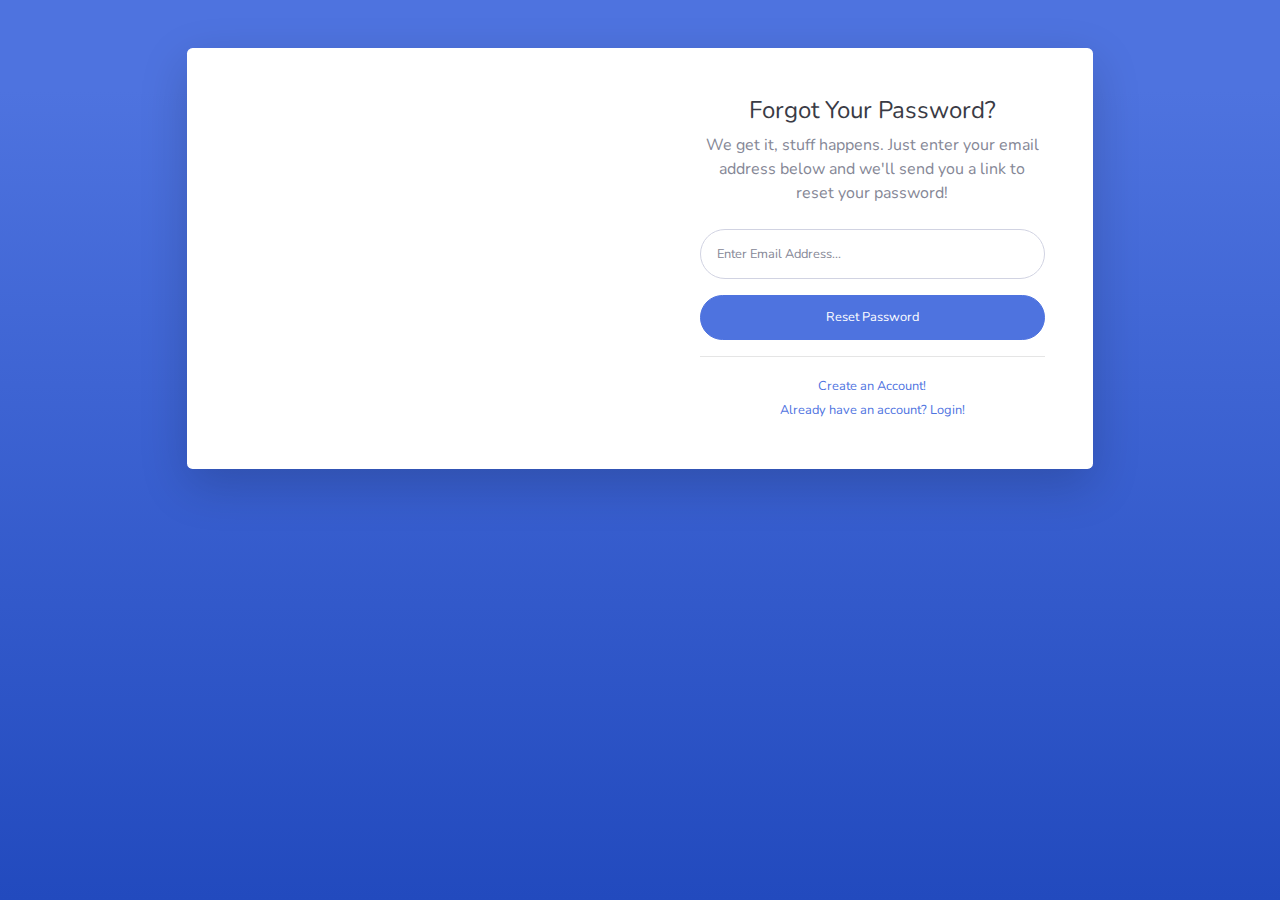
<file: temp/forgot-password.html>
<!DOCTYPE html>
<html lang="en">

<head>

  <meta charset="utf-8">
  <meta http-equiv="X-UA-Compatible" content="IE=edge">
  <meta name="viewport" content="width=device-width, initial-scale=1, shrink-to-fit=no">
  <meta name="description" content="">
  <meta name="author" content="">

  <title>SB Admin 2 - Forgot Password</title>

  <!-- Custom fonts for this template-->
  <link href="vendor/fontawesome-free/css/all.min.css" rel="stylesheet" type="text/css">
  <link href="https://fonts.googleapis.com/css?family=Nunito:200,200i,300,300i,400,400i,600,600i,700,700i,800,800i,900,900i" rel="stylesheet">

  <!-- Custom styles for this template-->
  <link href="css/sb-admin-2.min.css" rel="stylesheet">

</head>

<body class="bg-gradient-primary">

  <div class="container">

    <!-- Outer Row -->
    <div class="row justify-content-center">

      <div class="col-xl-10 col-lg-12 col-md-9">

        <div class="card o-hidden border-0 shadow-lg my-5">
          <div class="card-body p-0">
            <!-- Nested Row within Card Body -->
            <div class="row">
              <div class="col-lg-6 d-none d-lg-block bg-password-image"></div>
              <div class="col-lg-6">
                <div class="p-5">
                  <div class="text-center">
                    <h1 class="h4 text-gray-900 mb-2">Forgot Your Password?</h1>
                    <p class="mb-4">We get it, stuff happens. Just enter your email address below and we'll send you a link to reset your password!</p>
                  </div>
                  <form class="user">
                    <div class="form-group">
                      <input type="email" class="form-control form-control-user" id="exampleInputEmail" aria-describedby="emailHelp" placeholder="Enter Email Address...">
                    </div>
                    <a href="login.html" class="btn btn-primary btn-user btn-block">
                      Reset Password
                    </a>
                  </form>
                  <hr>
                  <div class="text-center">
                    <a class="small" href="register.html">Create an Account!</a>
                  </div>
                  <div class="text-center">
                    <a class="small" href="login.html">Already have an account? Login!</a>
                  </div>
                </div>
              </div>
            </div>
          </div>
        </div>

      </div>

    </div>

  </div>

  <!-- Bootstrap core JavaScript-->
  <script src="vendor/jquery/jquery.min.js"></script>
  <script src="vendor/bootstrap/js/bootstrap.bundle.min.js"></script>

  <!-- Core plugin JavaScript-->
  <script src="vendor/jquery-easing/jquery.easing.min.js"></script>

  <!-- Custom scripts for all pages-->
  <script src="js/sb-admin-2.min.js"></script>

</body>

</html>
</file>
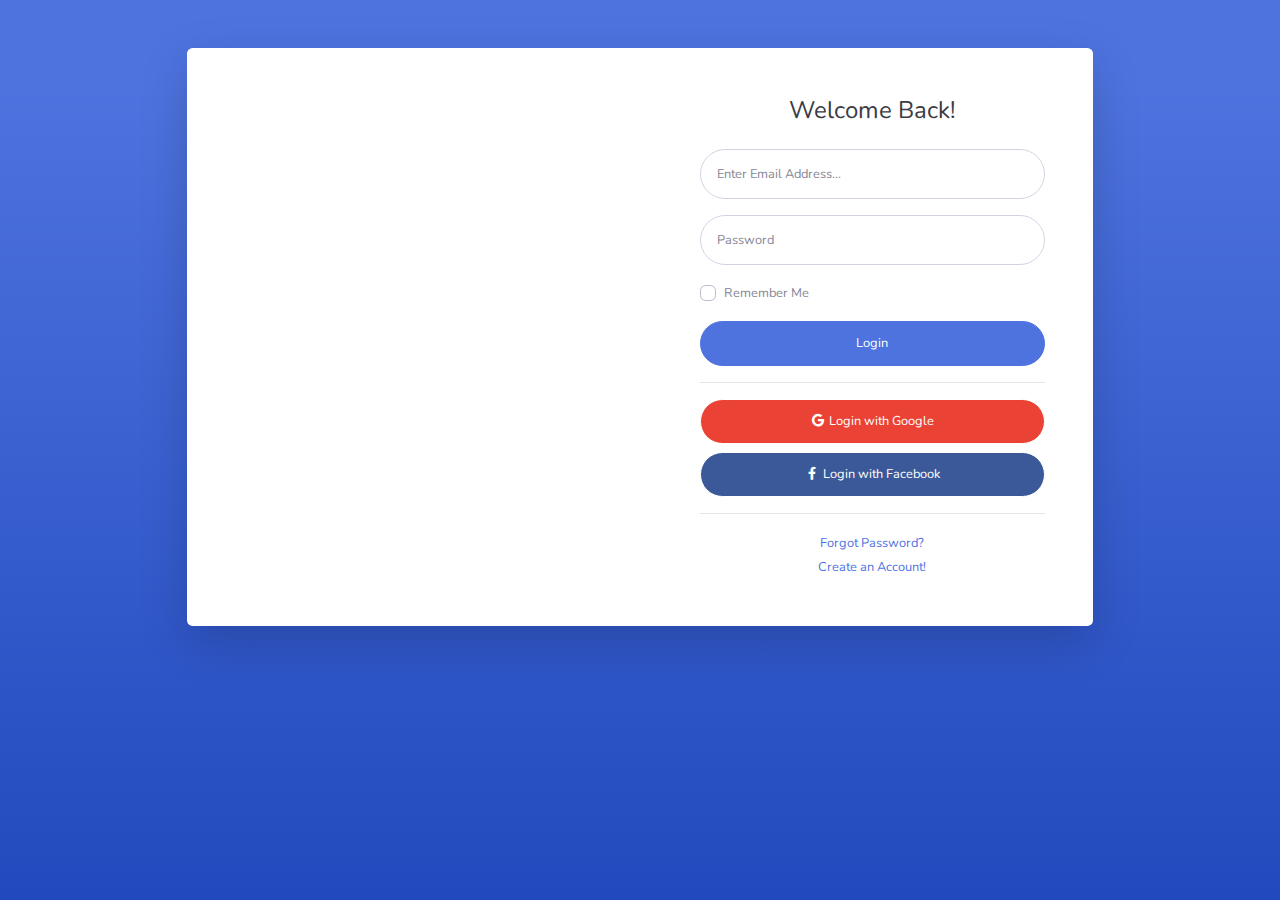
<file: temp/login.html>
<!DOCTYPE html>
<html lang="en">

<head>

  <meta charset="utf-8">
  <meta http-equiv="X-UA-Compatible" content="IE=edge">
  <meta name="viewport" content="width=device-width, initial-scale=1, shrink-to-fit=no">
  <meta name="description" content="">
  <meta name="author" content="">

  <title>SB Admin 2 - Login</title>

  <!-- Custom fonts for this template-->
  <link href="vendor/fontawesome-free/css/all.min.css" rel="stylesheet" type="text/css">
  <link href="https://fonts.googleapis.com/css?family=Nunito:200,200i,300,300i,400,400i,600,600i,700,700i,800,800i,900,900i" rel="stylesheet">

  <!-- Custom styles for this template-->
  <link href="css/sb-admin-2.min.css" rel="stylesheet">

</head>

<body class="bg-gradient-primary">

  <div class="container">

    <!-- Outer Row -->
    <div class="row justify-content-center">

      <div class="col-xl-10 col-lg-12 col-md-9">

        <div class="card o-hidden border-0 shadow-lg my-5">
          <div class="card-body p-0">
            <!-- Nested Row within Card Body -->
            <div class="row">
              <div class="col-lg-6 d-none d-lg-block bg-login-image"></div>
              <div class="col-lg-6">
                <div class="p-5">
                  <div class="text-center">
                    <h1 class="h4 text-gray-900 mb-4">Welcome Back!</h1>
                  </div>
                  <form class="user">
                    <div class="form-group">
                      <input type="email" class="form-control form-control-user" id="exampleInputEmail" aria-describedby="emailHelp" placeholder="Enter Email Address...">
                    </div>
                    <div class="form-group">
                      <input type="password" class="form-control form-control-user" id="exampleInputPassword" placeholder="Password">
                    </div>
                    <div class="form-group">
                      <div class="custom-control custom-checkbox small">
                        <input type="checkbox" class="custom-control-input" id="customCheck">
                        <label class="custom-control-label" for="customCheck">Remember Me</label>
                      </div>
                    </div>
                    <a href="index.html" class="btn btn-primary btn-user btn-block">
                      Login
                    </a>
                    <hr>
                    <a href="index.html" class="btn btn-google btn-user btn-block">
                      <i class="fab fa-google fa-fw"></i> Login with Google
                    </a>
                    <a href="index.html" class="btn btn-facebook btn-user btn-block">
                      <i class="fab fa-facebook-f fa-fw"></i> Login with Facebook
                    </a>
                  </form>
                  <hr>
                  <div class="text-center">
                    <a class="small" href="forgot-password.html">Forgot Password?</a>
                  </div>
                  <div class="text-center">
                    <a class="small" href="register.html">Create an Account!</a>
                  </div>
                </div>
              </div>
            </div>
          </div>
        </div>

      </div>

    </div>

  </div>

  <!-- Bootstrap core JavaScript-->
  <script src="vendor/jquery/jquery.min.js"></script>
  <script src="vendor/bootstrap/js/bootstrap.bundle.min.js"></script>

  <!-- Core plugin JavaScript-->
  <script src="vendor/jquery-easing/jquery.easing.min.js"></script>

  <!-- Custom scripts for all pages-->
  <script src="js/sb-admin-2.min.js"></script>

</body>

</html>
</file>
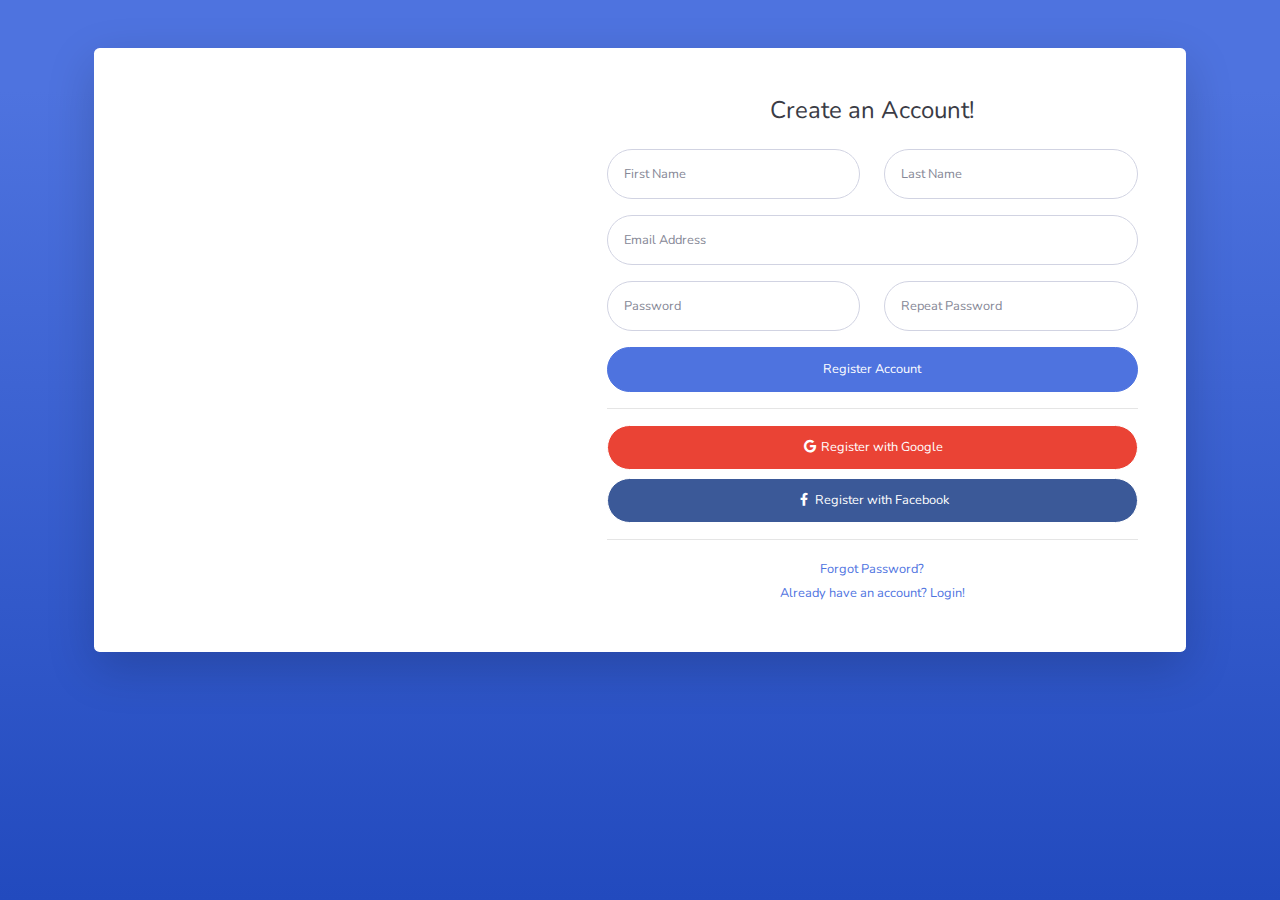
<file: temp/register.html>
<!DOCTYPE html>
<html lang="en">

<head>

  <meta charset="utf-8">
  <meta http-equiv="X-UA-Compatible" content="IE=edge">
  <meta name="viewport" content="width=device-width, initial-scale=1, shrink-to-fit=no">
  <meta name="description" content="">
  <meta name="author" content="">

  <title>SB Admin 2 - Register</title>

  <!-- Custom fonts for this template-->
  <link href="vendor/fontawesome-free/css/all.min.css" rel="stylesheet" type="text/css">
  <link href="https://fonts.googleapis.com/css?family=Nunito:200,200i,300,300i,400,400i,600,600i,700,700i,800,800i,900,900i" rel="stylesheet">

  <!-- Custom styles for this template-->
  <link href="css/sb-admin-2.min.css" rel="stylesheet">

</head>

<body class="bg-gradient-primary">

  <div class="container">

    <div class="card o-hidden border-0 shadow-lg my-5">
      <div class="card-body p-0">
        <!-- Nested Row within Card Body -->
        <div class="row">
          <div class="col-lg-5 d-none d-lg-block bg-register-image"></div>
          <div class="col-lg-7">
            <div class="p-5">
              <div class="text-center">
                <h1 class="h4 text-gray-900 mb-4">Create an Account!</h1>
              </div>
              <form class="user">
                <div class="form-group row">
                  <div class="col-sm-6 mb-3 mb-sm-0">
                    <input type="text" class="form-control form-control-user" id="exampleFirstName" placeholder="First Name">
                  </div>
                  <div class="col-sm-6">
                    <input type="text" class="form-control form-control-user" id="exampleLastName" placeholder="Last Name">
                  </div>
                </div>
                <div class="form-group">
                  <input type="email" class="form-control form-control-user" id="exampleInputEmail" placeholder="Email Address">
                </div>
                <div class="form-group row">
                  <div class="col-sm-6 mb-3 mb-sm-0">
                    <input type="password" class="form-control form-control-user" id="exampleInputPassword" placeholder="Password">
                  </div>
                  <div class="col-sm-6">
                    <input type="password" class="form-control form-control-user" id="exampleRepeatPassword" placeholder="Repeat Password">
                  </div>
                </div>
                <a href="login.html" class="btn btn-primary btn-user btn-block">
                  Register Account
                </a>
                <hr>
                <a href="index.html" class="btn btn-google btn-user btn-block">
                  <i class="fab fa-google fa-fw"></i> Register with Google
                </a>
                <a href="index.html" class="btn btn-facebook btn-user btn-block">
                  <i class="fab fa-facebook-f fa-fw"></i> Register with Facebook
                </a>
              </form>
              <hr>
              <div class="text-center">
                <a class="small" href="forgot-password.html">Forgot Password?</a>
              </div>
              <div class="text-center">
                <a class="small" href="login.html">Already have an account? Login!</a>
              </div>
            </div>
          </div>
        </div>
      </div>
    </div>

  </div>

  <!-- Bootstrap core JavaScript-->
  <script src="vendor/jquery/jquery.min.js"></script>
  <script src="vendor/bootstrap/js/bootstrap.bundle.min.js"></script>

  <!-- Core plugin JavaScript-->
  <script src="vendor/jquery-easing/jquery.easing.min.js"></script>

  <!-- Custom scripts for all pages-->
  <script src="js/sb-admin-2.min.js"></script>

</body>

</html>
</file>
